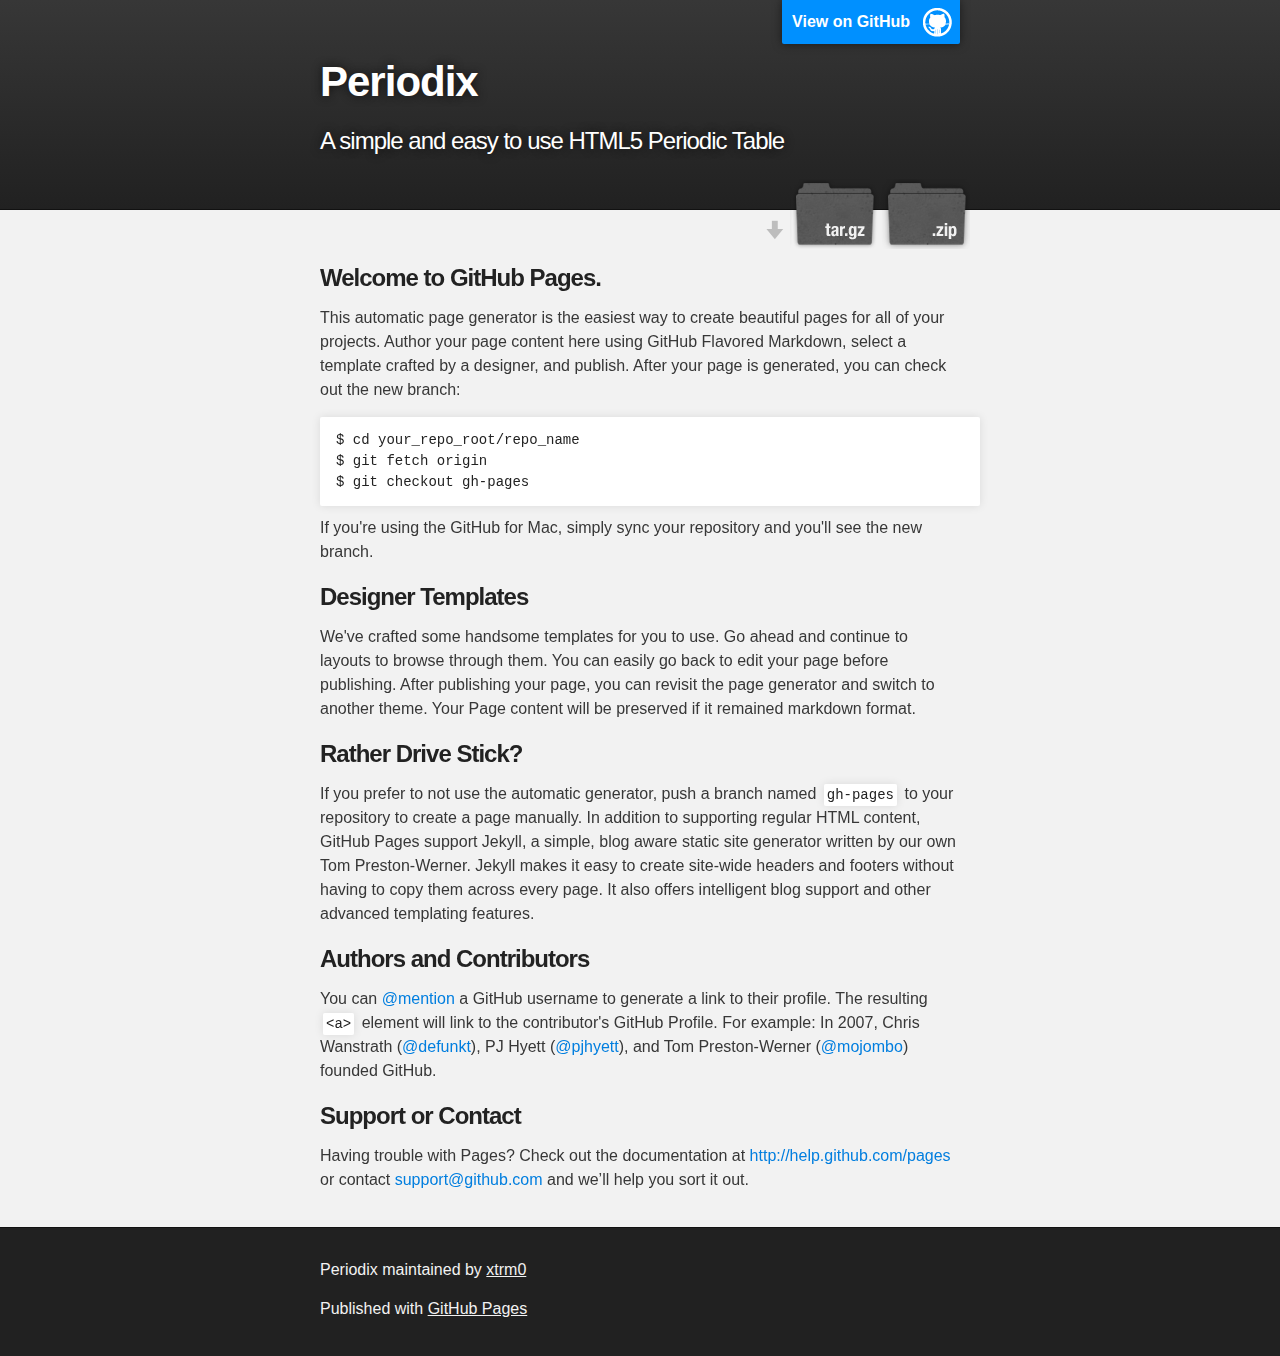
<file: index.html>
<!DOCTYPE html>
<html>

  <head>
    <meta charset='utf-8' />
    <meta http-equiv="X-UA-Compatible" content="chrome=1" />
    <meta name="description" content="Periodix : A simple and easy to use HTML5 Periodic Table" />

    <link rel="stylesheet" type="text/css" media="screen" href="stylesheets/stylesheet.css">

    <title>Periodix</title>
  </head>

  <body>

    <!-- HEADER -->
    <div id="header_wrap" class="outer">
        <header class="inner">
          <a id="forkme_banner" href="https://github.com/xtrm0/periodix">View on GitHub</a>

          <h1 id="project_title">Periodix</h1>
          <h2 id="project_tagline">A simple and easy to use HTML5 Periodic Table</h2>

            <section id="downloads">
              <a class="zip_download_link" href="https://github.com/xtrm0/periodix/zipball/master">Download this project as a .zip file</a>
              <a class="tar_download_link" href="https://github.com/xtrm0/periodix/tarball/master">Download this project as a tar.gz file</a>
            </section>
        </header>
    </div>

    <!-- MAIN CONTENT -->
    <div id="main_content_wrap" class="outer">
      <section id="main_content" class="inner">
        <h3>
<a name="welcome-to-github-pages" class="anchor" href="#welcome-to-github-pages"><span class="octicon octicon-link"></span></a>Welcome to GitHub Pages.</h3>

<p>This automatic page generator is the easiest way to create beautiful pages for all of your projects. Author your page content here using GitHub Flavored Markdown, select a template crafted by a designer, and publish. After your page is generated, you can check out the new branch:</p>

<pre><code>$ cd your_repo_root/repo_name
$ git fetch origin
$ git checkout gh-pages
</code></pre>

<p>If you're using the GitHub for Mac, simply sync your repository and you'll see the new branch.</p>

<h3>
<a name="designer-templates" class="anchor" href="#designer-templates"><span class="octicon octicon-link"></span></a>Designer Templates</h3>

<p>We've crafted some handsome templates for you to use. Go ahead and continue to layouts to browse through them. You can easily go back to edit your page before publishing. After publishing your page, you can revisit the page generator and switch to another theme. Your Page content will be preserved if it remained markdown format.</p>

<h3>
<a name="rather-drive-stick" class="anchor" href="#rather-drive-stick"><span class="octicon octicon-link"></span></a>Rather Drive Stick?</h3>

<p>If you prefer to not use the automatic generator, push a branch named <code>gh-pages</code> to your repository to create a page manually. In addition to supporting regular HTML content, GitHub Pages support Jekyll, a simple, blog aware static site generator written by our own Tom Preston-Werner. Jekyll makes it easy to create site-wide headers and footers without having to copy them across every page. It also offers intelligent blog support and other advanced templating features.</p>

<h3>
<a name="authors-and-contributors" class="anchor" href="#authors-and-contributors"><span class="octicon octicon-link"></span></a>Authors and Contributors</h3>

<p>You can <a href="https://github.com/blog/821" class="user-mention">@mention</a> a GitHub username to generate a link to their profile. The resulting <code>&lt;a&gt;</code> element will link to the contributor's GitHub Profile. For example: In 2007, Chris Wanstrath (<a href="https://github.com/defunkt" class="user-mention">@defunkt</a>), PJ Hyett (<a href="https://github.com/pjhyett" class="user-mention">@pjhyett</a>), and Tom Preston-Werner (<a href="https://github.com/mojombo" class="user-mention">@mojombo</a>) founded GitHub.</p>

<h3>
<a name="support-or-contact" class="anchor" href="#support-or-contact"><span class="octicon octicon-link"></span></a>Support or Contact</h3>

<p>Having trouble with Pages? Check out the documentation at <a href="http://help.github.com/pages">http://help.github.com/pages</a> or contact <a href="mailto:support@github.com">support@github.com</a> and we’ll help you sort it out.</p>
      </section>
    </div>

    <!-- FOOTER  -->
    <div id="footer_wrap" class="outer">
      <footer class="inner">
        <p class="copyright">Periodix maintained by <a href="https://github.com/xtrm0">xtrm0</a></p>
        <p>Published with <a href="http://pages.github.com">GitHub Pages</a></p>
      </footer>
    </div>

    

  </body>
</html>
</file>
<file: stylesheets/stylesheet.css>
/*******************************************************************************
Slate Theme for GitHub Pages
by Jason Costello, @jsncostello
*******************************************************************************/

@import url(pygment_trac.css);

/*******************************************************************************
MeyerWeb Reset
*******************************************************************************/

html, body, div, span, applet, object, iframe,
h1, h2, h3, h4, h5, h6, p, blockquote, pre,
a, abbr, acronym, address, big, cite, code,
del, dfn, em, img, ins, kbd, q, s, samp,
small, strike, strong, sub, sup, tt, var,
b, u, i, center,
dl, dt, dd, ol, ul, li,
fieldset, form, label, legend,
table, caption, tbody, tfoot, thead, tr, th, td,
article, aside, canvas, details, embed,
figure, figcaption, footer, header, hgroup,
menu, nav, output, ruby, section, summary,
time, mark, audio, video {
  margin: 0;
  padding: 0;
  border: 0;
  font: inherit;
  vertical-align: baseline;
}

/* HTML5 display-role reset for older browsers */
article, aside, details, figcaption, figure,
footer, header, hgroup, menu, nav, section {
  display: block;
}

ol, ul {
  list-style: none;
}

table {
  border-collapse: collapse;
  border-spacing: 0;
}

/*******************************************************************************
Theme Styles
*******************************************************************************/

body {
  box-sizing: border-box;
  color:#373737;
  background: #212121;
  font-size: 16px;
  font-family: 'Myriad Pro', Calibri, Helvetica, Arial, sans-serif;
  line-height: 1.5;
  -webkit-font-smoothing: antialiased;
}

h1, h2, h3, h4, h5, h6 {
  margin: 10px 0;
  font-weight: 700;
  color:#222222;
  font-family: 'Lucida Grande', 'Calibri', Helvetica, Arial, sans-serif;
  letter-spacing: -1px;
}

h1 {
  font-size: 36px;
  font-weight: 700;
}

h2 {
  padding-bottom: 10px;
  font-size: 32px;
  background: url('../images/bg_hr.png') repeat-x bottom;
}

h3 {
  font-size: 24px;
}

h4 {
  font-size: 21px;
}

h5 {
  font-size: 18px;
}

h6 {
  font-size: 16px;
}

p {
  margin: 10px 0 15px 0;
}

footer p {
  color: #f2f2f2;
}

a {
  text-decoration: none;
  color: #007edf;
  text-shadow: none;

  transition: color 0.5s ease;
  transition: text-shadow 0.5s ease;
  -webkit-transition: color 0.5s ease;
  -webkit-transition: text-shadow 0.5s ease;
  -moz-transition: color 0.5s ease;
  -moz-transition: text-shadow 0.5s ease;
  -o-transition: color 0.5s ease;
  -o-transition: text-shadow 0.5s ease;
  -ms-transition: color 0.5s ease;
  -ms-transition: text-shadow 0.5s ease;
}

a:hover, a:focus {text-decoration: underline;}

footer a {
  color: #F2F2F2;
  text-decoration: underline;
}

em {
  font-style: italic;
}

strong {
  font-weight: bold;
}

img {
  position: relative;
  margin: 0 auto;
  max-width: 739px;
  padding: 5px;
  margin: 10px 0 10px 0;
  border: 1px solid #ebebeb;

  box-shadow: 0 0 5px #ebebeb;
  -webkit-box-shadow: 0 0 5px #ebebeb;
  -moz-box-shadow: 0 0 5px #ebebeb;
  -o-box-shadow: 0 0 5px #ebebeb;
  -ms-box-shadow: 0 0 5px #ebebeb;
}

p img {
  display: inline;
  margin: 0;
  padding: 0;
  vertical-align: middle;
  text-align: center;
  border: none;
}

pre, code {
  width: 100%;
  color: #222;
  background-color: #fff;

  font-family: Monaco, "Bitstream Vera Sans Mono", "Lucida Console", Terminal, monospace;
  font-size: 14px;

  border-radius: 2px;
  -moz-border-radius: 2px;
  -webkit-border-radius: 2px;
}

pre {
  width: 100%;
  padding: 10px;
  box-shadow: 0 0 10px rgba(0,0,0,.1);
  overflow: auto;
}

code {
  padding: 3px;
  margin: 0 3px;
  box-shadow: 0 0 10px rgba(0,0,0,.1);
}

pre code {
  display: block;
  box-shadow: none;
}

blockquote {
  color: #666;
  margin-bottom: 20px;
  padding: 0 0 0 20px;
  border-left: 3px solid #bbb;
}


ul, ol, dl {
  margin-bottom: 15px
}

ul {
  list-style: inside;
  padding-left: 20px;
}

ol {
  list-style: decimal inside;
  padding-left: 20px;
}

dl dt {
  font-weight: bold;
}

dl dd {
  padding-left: 20px;
  font-style: italic;
}

dl p {
  padding-left: 20px;
  font-style: italic;
}

hr {
  height: 1px;
  margin-bottom: 5px;
  border: none;
  background: url('../images/bg_hr.png') repeat-x center;
}

table {
  border: 1px solid #373737;
  margin-bottom: 20px;
  text-align: left;
 }

th {
  font-family: 'Lucida Grande', 'Helvetica Neue', Helvetica, Arial, sans-serif;
  padding: 10px;
  background: #373737;
  color: #fff;
 }

td {
  padding: 10px;
  border: 1px solid #373737;
 }

form {
  background: #f2f2f2;
  padding: 20px;
}

/*******************************************************************************
Full-Width Styles
*******************************************************************************/

.outer {
  width: 100%;
}

.inner {
  position: relative;
  max-width: 640px;
  padding: 20px 10px;
  margin: 0 auto;
}

#forkme_banner {
  display: block;
  position: absolute;
  top:0;
  right: 10px;
  z-index: 10;
  padding: 10px 50px 10px 10px;
  color: #fff;
  background: url('../images/blacktocat.png') #0090ff no-repeat 95% 50%;
  font-weight: 700;
  box-shadow: 0 0 10px rgba(0,0,0,.5);
  border-bottom-left-radius: 2px;
  border-bottom-right-radius: 2px;
}

#header_wrap {
  background: #212121;
  background: -moz-linear-gradient(top, #373737, #212121);
  background: -webkit-linear-gradient(top, #373737, #212121);
  background: -ms-linear-gradient(top, #373737, #212121);
  background: -o-linear-gradient(top, #373737, #212121);
  background: linear-gradient(top, #373737, #212121);
}

#header_wrap .inner {
  padding: 50px 10px 30px 10px;
}

#project_title {
  margin: 0;
  color: #fff;
  font-size: 42px;
  font-weight: 700;
  text-shadow: #111 0px 0px 10px;
}

#project_tagline {
  color: #fff;
  font-size: 24px;
  font-weight: 300;
  background: none;
  text-shadow: #111 0px 0px 10px;
}

#downloads {
  position: absolute;
  width: 210px;
  z-index: 10;
  bottom: -40px;
  right: 0;
  height: 70px;
  background: url('../images/icon_download.png') no-repeat 0% 90%;
}

.zip_download_link {
  display: block;
  float: right;
  width: 90px;
  height:70px;
  text-indent: -5000px;
  overflow: hidden;
  background: url(../images/sprite_download.png) no-repeat bottom left;
}

.tar_download_link {
  display: block;
  float: right;
  width: 90px;
  height:70px;
  text-indent: -5000px;
  overflow: hidden;
  background: url(../images/sprite_download.png) no-repeat bottom right;
  margin-left: 10px;
}

.zip_download_link:hover {
  background: url(../images/sprite_download.png) no-repeat top left;
}

.tar_download_link:hover {
  background: url(../images/sprite_download.png) no-repeat top right;
}

#main_content_wrap {
  background: #f2f2f2;
  border-top: 1px solid #111;
  border-bottom: 1px solid #111;
}

#main_content {
  padding-top: 40px;
}

#footer_wrap {
  background: #212121;
}



/*******************************************************************************
Small Device Styles
*******************************************************************************/

@media screen and (max-width: 480px) {
  body {
    font-size:14px;
  }

  #downloads {
    display: none;
  }

  .inner {
    min-width: 320px;
    max-width: 480px;
  }

  #project_title {
  font-size: 32px;
  }

  h1 {
    font-size: 28px;
  }

  h2 {
    font-size: 24px;
  }

  h3 {
    font-size: 21px;
  }

  h4 {
    font-size: 18px;
  }

  h5 {
    font-size: 14px;
  }

  h6 {
    font-size: 12px;
  }

  code, pre {
    min-width: 320px;
    max-width: 480px;
    font-size: 11px;
  }

}
</file>
